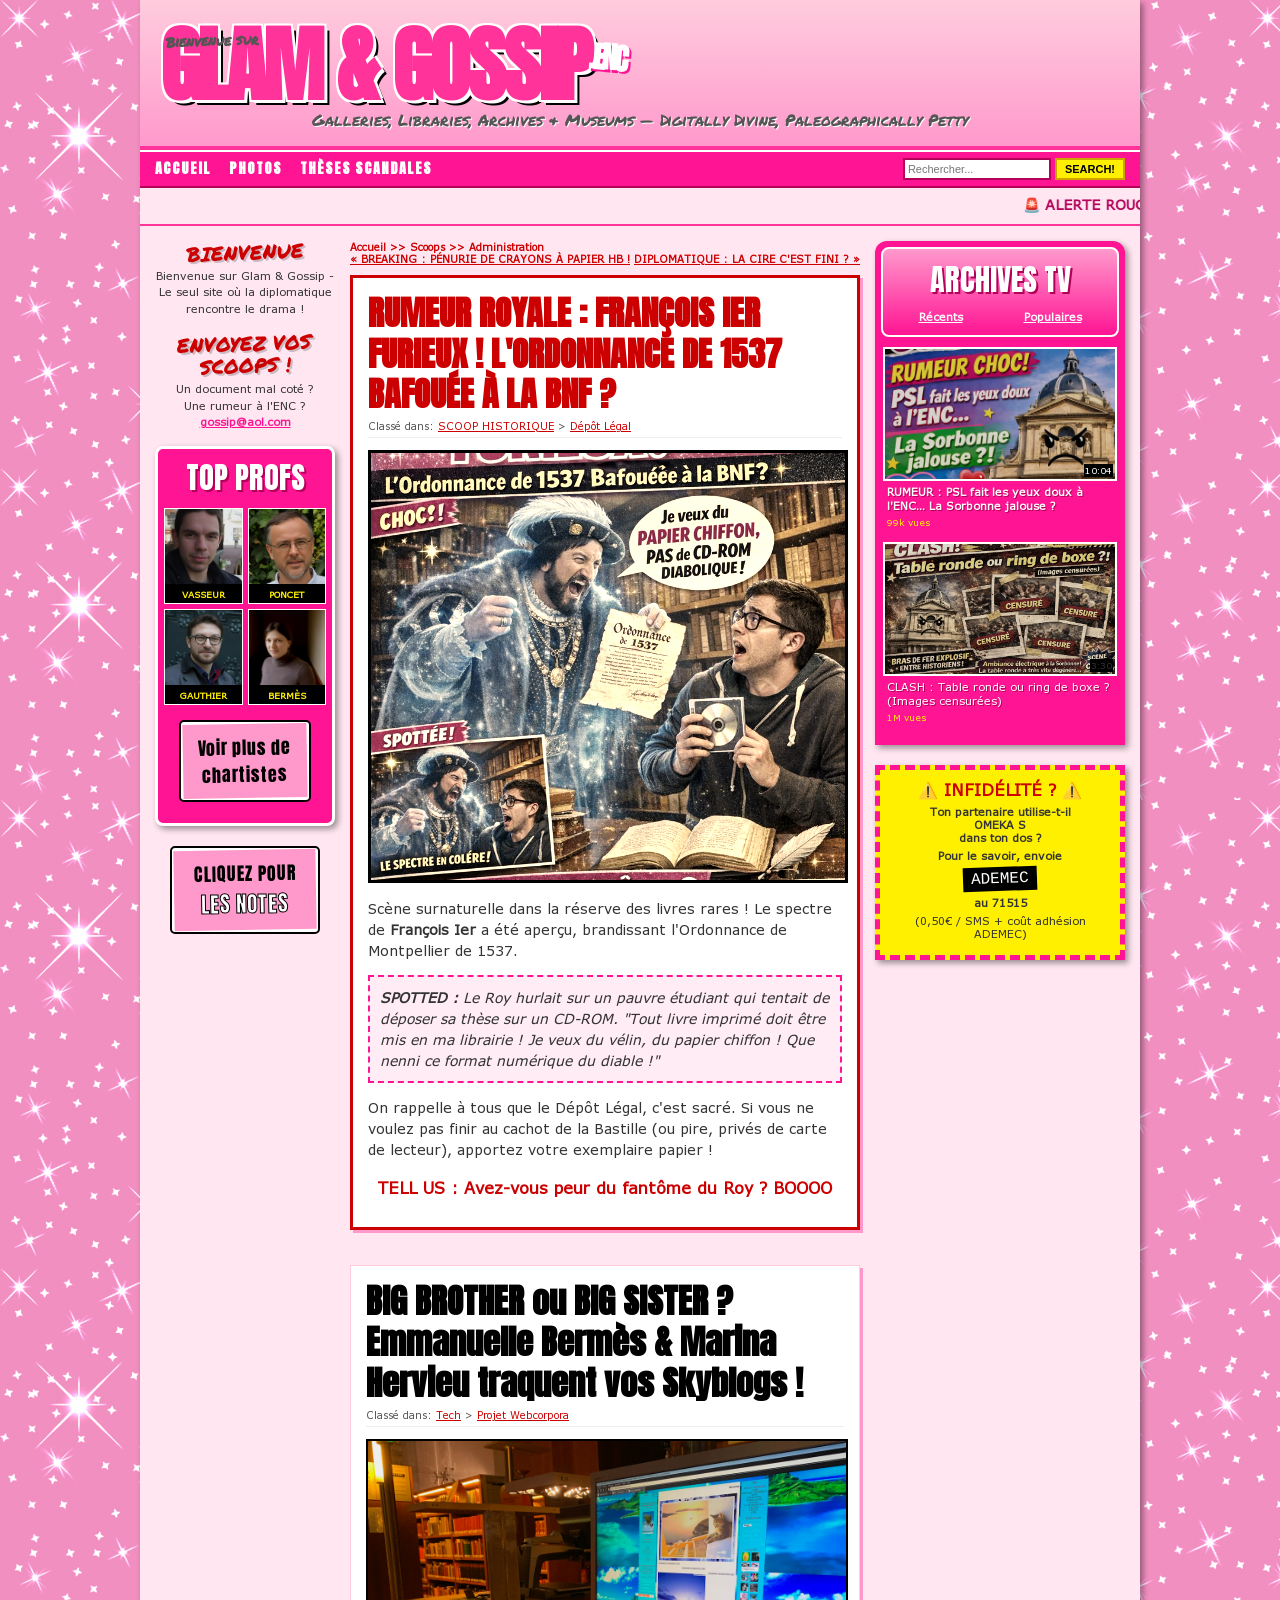
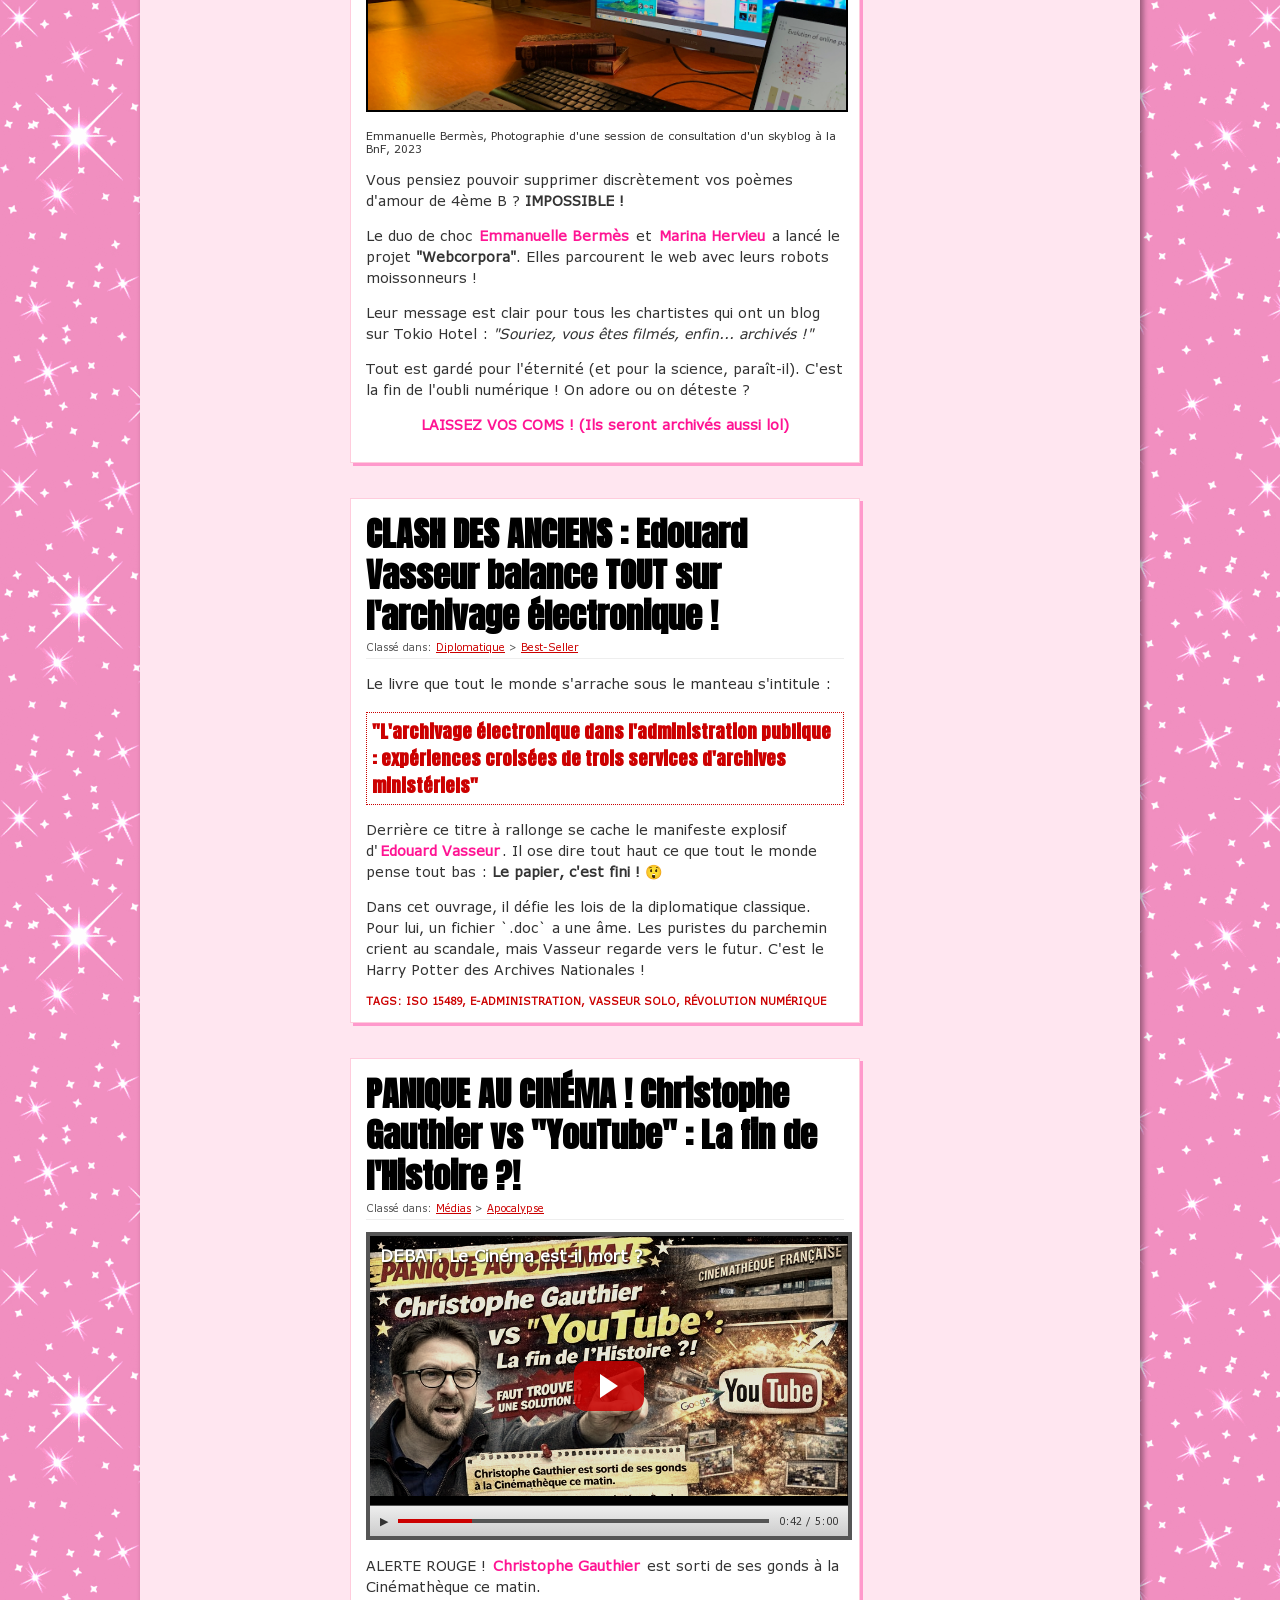
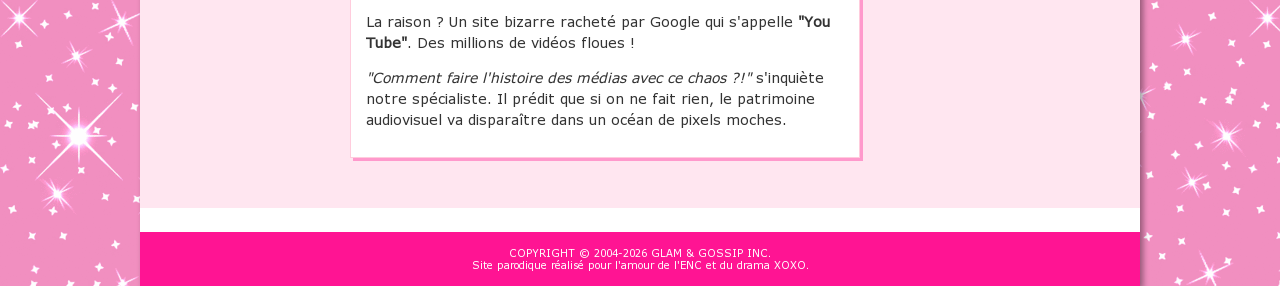
<file: index.html>
<!DOCTYPE html>     <!-- indique au navigateur le format du fichier html5-->
<html lang="fr">    <!-- la balise racine qui présente avec l'attribut langue que la langue du contenu est en français-->
<head>  <!-- contient des informations sur la page qui ne sont pas visibles par l'utilisateur-->
    <meta charset="UTF-8">  <!--Pour l'encodages des caractères pour éviter les problèmes d'affichage des caractères spéciaux-->
    <title>Glam & Gossip — Le site le plus Chartiste du Web !</title> <!-- Titre de la page  -->
    <link rel="stylesheet" href="./css/style.css"> <!--lien vers la feuille de style externe css-->
</head><!-- fermeture de la balise head-->

<body><!-- début du contenu visible de la page-->

<div class="page-wrapper bg-white shadow"> <!-- Conteneur principal de la page, classe pour style et ombre -->

    <header class="pos-rel"> <!-- En-tête du site contenant le logo et le slogan -->
        <div class="welcome-text fs-14 font-marker text-gray text-bold">Bienvenue sur</div> <!--POur insérer le texte de bienvenue-->
        <h1 class="logo font-anton">GLAM & GOSSIP<span class="text-white d-inline-block">.ENC</span></h1> <!-- Titre principal avec span décoratif -->
        <div class="slogan font-marker fs-16 text-gray text-center">Galleries, Libraries, Archives & Museums — Digitally Divine, Paleographically Petty</div>
    </header> <!-- fin de l'en-tête -->

    <nav class="d-flex text-bold bg-pink">  <!-- Navigation principale -->
        <div class="nav-links font-anton"> <!-- conteneur des liens de navigation -->
            <a class="text-white fs-14" href="index.html">Accueil</a>
            <a class="text-white fs-14" href="photos.html">Photos</a>
            <a class="text-white fs-14" href="theses.html">Thèses Scandales</a>
            <!-- les lien vers les différentes pages du site:accueil,photos,thèses-->
        </div> <!-- fin nav-links text-white -->
        <div class="search-box d-flex">
            <form action="https://www.google.com/search" method="get">
                <input type="hidden" name="tbs" value="cdr:1,cd_min:1/1/2006,cd_max:12/31/2006">
                <input class="fs-11" type="text" name="q" placeholder="Rechercher..." size="20">
                <button class="text-bold cursor fs-11" type="submit">SEARCH!</button>
            </form>
        </div>
    </nav>   <!--fin nav-->

    <div class="buzz-banner fs-14 text-bold"> <!-- pour l'insertion du bandeau d'actualité défilant -->
        <marquee> <!-- pour faire défiler le texte -->
            🚨 Alerte rouge à la BnF : un incunable disparu ?! • Panique aux Archives nationales : plus de place dans les rayonnages ! • Qui a volé le tampon encreur de la salle Labrouste ? • Flash spécial : la machine à café du 65 rue de Richelieu est en panne ! 🚨
        </marquee>
    </div>


    <!-- conteneur principal de la grille (3 colonnes : sidebar gauche, contenu principal, sidebar droite) -->
    <div class="container d-grid">
        
        <!-- sidebar gauche (texte de bienvenue, widget top profs, boutons) -->
        <aside>
            <div class="sidebar-header font-marker text-red text-center">BIENVENUE</div>
            <div class="intro-text text-center">
                Bienvenue sur Glam & Gossip - Le seul site où la diplomatique rencontre le drama !
            </div>

            <div class="sidebar-header font-marker text-red text-center">ENVOYEZ VOS SCOOPS !</div>
            <div class="intro-text text-center">
                Un document mal coté ?<br>
                Une rumeur à l'ENC ?<br>
                <a href="#" class="text-pink text-bold">gossip@aol.com</a>
            </div>

            <div class="top-celebs-widget bg-pink shadow">
                <div class="widgets-title font-anton text-white text-uppercase">Top profs</div>
                <div class="celeb-grid d-grid">
                    <div class="celeb-item bg-black d-block">
                        <img class="w-100" src="images/photo_vasseur.jpeg" alt="Vasseur">
                        <div class="celeb-name fs-9 bg-black text-bold text-uppercase">Vasseur</div>
                    </div>
                    <div class="celeb-item bg-black d-block">
                        <img class="w-100" src="images/photo_poncet.jpeg" alt="Poncet">
                        <div class="celeb-name fs-9 bg-black text-bold text-uppercase">Poncet</div>
                    </div>
                    <div class="celeb-item bg-black d-block">
                        <img class="w-100" src="images/photo_gauthier.png" alt="Gauthier">
                        <div class="celeb-name fs-9 bg-black text-bold text-uppercase">Gauthier</div>
                    </div>
                    <div class="celeb-item bg-black d-block">
                        <img class="w-100" src="images/photo_bermes.jpeg" alt="Bermes">
                        <div class="celeb-name fs-9 bg-black text-bold text-uppercase">Bermès</div>
                    </div>
                </div>
                
                <a class="text-dec-none" href="photos.html"> <!-- tous les classes "a" ont la decoration chez nous, c'est pour ça que j'ai créé une classe utilitaire spéciale pour enlever la decoration sur ce lien -->
                <div class="left-btn bg-white cursor">
                    <div class="btn-notes font-anton text-center">
                        Voir plus de chartistes
                    </div>
                </div>
                </a>
            </div>

            <div class="left-btn bg-white cursor">
                <div class="btn-notes font-anton text-center">
                    CLIQUEZ POUR<br><span class="btn-notes-highlight text-white">LES NOTES</span>
                </div>
            </div>
        </aside>
        <!-- fin sidebar gauche -->


        <!-- contenu principal (fil d'actualité, navigation, articles) -->
        <main>
            <div class="breadcrump fs-10 text-red text-bold">Accueil >> Scoops >> Administration</div>
            <div class="post-nav fs-10 d-flex text-bold text-uppercase">
                <a href="#">« BREAKING : Pénurie de crayons à papier HB !</a>
                <a href="#">Diplomatique : La Cire c'est fini ? »</a>
            </div>

            <!-- article 1 : post d'alerte -->
            <article class="post pos-rel bg-white post-alerte">
                <h2 class="post-headline font-anton text-red text-uppercase">
                    <a class="text-red" href="#">RUMEUR ROYALE : François Ier furieux ! L'Ordonnance de 1537 bafouée à la BNF ?</a>
                </h2>
                <div class="filed-under fs-10 text-gray">Classé dans: <a href="#">SCOOP HISTORIQUE</a> > <a href="#">Dépôt Légal</a></div>

                <img src="images/françois.png" class="post-image w-100 d-block post-image-vintage">

                <div class="post-body fs-14">
                    <p>Scène surnaturelle dans la réserve des livres rares ! Le spectre de <strong>François Ier</strong> a été aperçu, brandissant l'Ordonnance de Montpellier de 1537.</p>
                    <p class="post-quote">
                        <strong>SPOTTED :</strong> Le Roy hurlait sur un pauvre étudiant qui tentait de déposer sa thèse sur un CD-ROM. <em>"Tout livre imprimé doit être mis en ma librairie ! Je veux du vélin, du papier chiffon ! Que nenni ce format numérique du diable !"</em>
                    </p>
                    <p>On rappelle à tous que le Dépôt Légal, c'est sacré. Si vous ne voulez pas finir au cachot de la Bastille (ou pire, privés de carte de lecteur), apportez votre exemplaire papier !</p>
                    <p class="fs-16 text-red text-bold text-center">TELL US : Avez-vous peur du fantôme du Roy ? BOOOO </p>
                </div>
            </article>

            <!-- article 2 : post avec image -->
            <article class="post pos-rel bg-white">
                <h2 class="post-headline font-anton"><a href="#">BIG BROTHER ou BIG SISTER ? Emmanuelle Bermès & Marina Hervieu traquent vos Skyblogs ! </a></h2>
                <div class="filed-under fs-10 text-gray">Classé dans: <a href="#">Tech</a> > <a href="#">Projet Webcorpora</a></div>

                <img src="images/skyblog.jpeg" class="post-image w-100">
                <div class="image-caption">Emmanuelle Bermès, Photographie d'une session de consultation d'un skyblog à la BnF, 2023</div>

                <div class="post-body fs-14">
                    <p>Vous pensiez pouvoir supprimer discrètement vos poèmes d'amour de 4ème B ? <strong>IMPOSSIBLE !</strong></p>
                    <p>Le duo de choc <a href="photos.html" class="keyword text-bold text-pink bg-white">Emmanuelle Bermès</a> et <a href="photos.html" class="keyword text-bold text-pink bg-white">Marina Hervieu</a> a lancé le projet <strong>"Webcorpora"</strong>. Elles parcourent le web avec leurs robots moissonneurs !</p>
                    <p>Leur message est clair pour tous les chartistes qui ont un blog sur Tokio Hotel : <em>"Souriez, vous êtes filmés, enfin... archivés !"</em></p>
                    <p>Tout est gardé pour l'éternité (et pour la science, paraît-il). C'est la fin de l'oubli numérique ! On adore ou on déteste ?</p>
                    <p class="post-cta-pink text-pink text-bold text-center">LAISSEZ VOS COMS ! (Ils seront archivés aussi lol)</p>
                </div>
            </article>

            <!-- article 3 : post avec citation de livre -->
            <article class="post pos-rel bg-white">
                <h2 class="post-headline font-anton"><a href="#">CLASH DES ANCIENS : Edouard Vasseur balance TOUT sur l'archivage électronique ! </a></h2>
                <div class="filed-under fs-10 text-gray">Classé dans: <a href="#">Diplomatique</a> > <a href="#">Best-Seller</a></div>

                <div class="post-body fs-14">
                    <p>Le livre que tout le monde s'arrache sous le manteau s'intitule :</p>
                    <p class="book-title font-anton text-red text-bold">"L'archivage électronique dans l'administration publique : expériences croisées de trois services d'archives ministériels"</p>
                    <p>Derrière ce titre à rallonge se cache le manifeste explosif d'<a href="photos.html" class="keyword text-bold text-pink bg-white">Edouard Vasseur</a>. Il ose dire tout haut ce que tout le monde pense tout bas : <strong>Le papier, c'est fini !</strong> 😲</p>
                    <p>Dans cet ouvrage, il défie les lois de la diplomatique classique. Pour lui, un fichier `.doc` a une âme. Les puristes du parchemin crient au scandale, mais Vasseur regarde vers le futur. C'est le Harry Potter des Archives Nationales !</p>
                </div>
                <div class="tags-footer fs-10 text-red text-bold text-uppercase">Tags: iso 15489, e-administration, vasseur solo, révolution numérique</div>
            </article>

            <!-- article 4 : post avec faux lecteur vidéo -->
            <article class="post pos-rel bg-white">
                <h2 class="post-headline font-anton"><a href="#">PANIQUE AU CINÉMA ! Christophe Gauthier vs "YouTube" : La fin de l'Histoire ?!</a></h2>
                <div class="filed-under fs-10 text-gray">Classé dans: <a href="#">Médias</a> > <a href="#">Apocalypse</a></div>

                <!-- faux lecteur vidéo (imite YouTube 2006) -->
                <div class="video-player-container pos-rel w-100 bg-black">
                    <img class="w-100 cover" src="images/video3.png" alt="Debat: Le Cinéma est-il mort ?">
                    <div class="video-title-overlay pos-abs fs-16 text-bold text-white">DEBAT: Le Cinéma est-il mort ?</div>
                    <div class="play-btn-fake pos-abs d-flex cursor"></div>
                    <div class="controls-fake pos-abs d-flex">
                        <span class="controls-play">▶</span>
                        <div class="controls-progress">
                            <div class="controls-progress-bar"></div>
                        </div>
                        <span class="fs-10">0:42 / 5:00</span>
                    </div>
                </div>
                <!-- fin faux lecteur vidéo -->

                <div class="post-body fs-14">
                    <p>ALERTE ROUGE ! <a href="photos.html" class="keyword text-bold text-pink bg-white">Christophe Gauthier</a> est sorti de ses gonds à la Cinémathèque ce matin.</p>
                    <p>La raison ? Un site bizarre racheté par Google qui s'appelle <strong>"You Tube"</strong>. Des millions de vidéos floues !</p>
                    <p><em>"Comment faire l'histoire des médias avec ce chaos ?!"</em> s'inquiète notre spécialiste. Il prédit que si on ne fait rien, le patrimoine audiovisuel va disparaître dans un océan de pixels moches.</p>
                </div>
            </article>

        </main>
        <!-- fin contenu principal -->


        <!-- sidebar droite (widget archives tv, fausse pub sms) -->
        <aside>

            <!-- widget archives tv -->
            <div class="glam-tv-container bg-pink shadow">
                <div class="glam-tv-header">
                    <div class="widgets-title font-anton text-white">ARCHIVES TV</div>
                    <div class="tv-tabs d-flex text-white text-bold cursor"><span>Récents</span><span>Populaires</span></div>
                </div>
                <div class="video-list bg-pink">
                    <div class="video-item d-flex cursor">
                        <div class="video-thumb pos-rel pos-rel bg-black">
                            <img class="w-100" src="images/video1.png" alt="Video">
                            <span class="video-duration pos-abs fs-9 text-white bg-black">10:04</span>
                        </div>
                        <div class="video-meta text-bold text-white"><span class="title d-block">RUMEUR : PSL fait les yeux doux à l'ENC... La Sorbonne jalouse ?</span><span class="views fs-9 text-normal">99k vues</span></div>
                    </div>
                    
                    <div class="video-item d-flex cursor">
                        <div class="video-thumb pos-rel bg-black">
                            <img class="w-100 cover" src="images/video2.png" alt="Video">
                            <span class="video-duration pos-abs fs-9 bg-black">3:30</span>
                        </div>
                        <div class="video-meta text-white"><span class="title d-block">CLASH : Table ronde ou ring de boxe ? (Images censurées)</span><span class="views fs-9 text-normal">1M vues</span></div>
                    </div>
                </div>
            </div>
            <!-- fin widget archives tv -->

            <!-- fausse publicité sms (style années 2000, animation clignotante) -->
            <div class="fake-ad-sms alerte shadow">
                <h3 class="text-red fs-16">⚠️ INFIDÉLITÉ ? ⚠️</h3>
                <p class="text-bold">Ton partenaire utilise-t-il<br>OMEKA S<br>dans ton dos ?</p>
                <p class="text-bold">Pour le savoir, envoie</p>
                <div class="sms-code d-inline-block fs-16 text-white bg-black">ADEMEC</div>
                <p class="text-bold">au 71515</p>
                <p class="text-normal">(0,50€ / SMS + coût adhésion ADEMEC)</p>
            </div>
            <!-- fin fausse publicité sms -->

        </aside>
        <!-- fin sidebar droite -->

    </div>
    <!-- fin conteneur principal --> 

    <footer class="fs-10 bg-pink text-white">
        COPYRIGHT © 2004-2026 GLAM & GOSSIP INC. <br> 
        Site parodique réalisé pour l'amour de l'ENC et du drama XOXO.
    </footer>

</div>
</body>
</html>
</file>
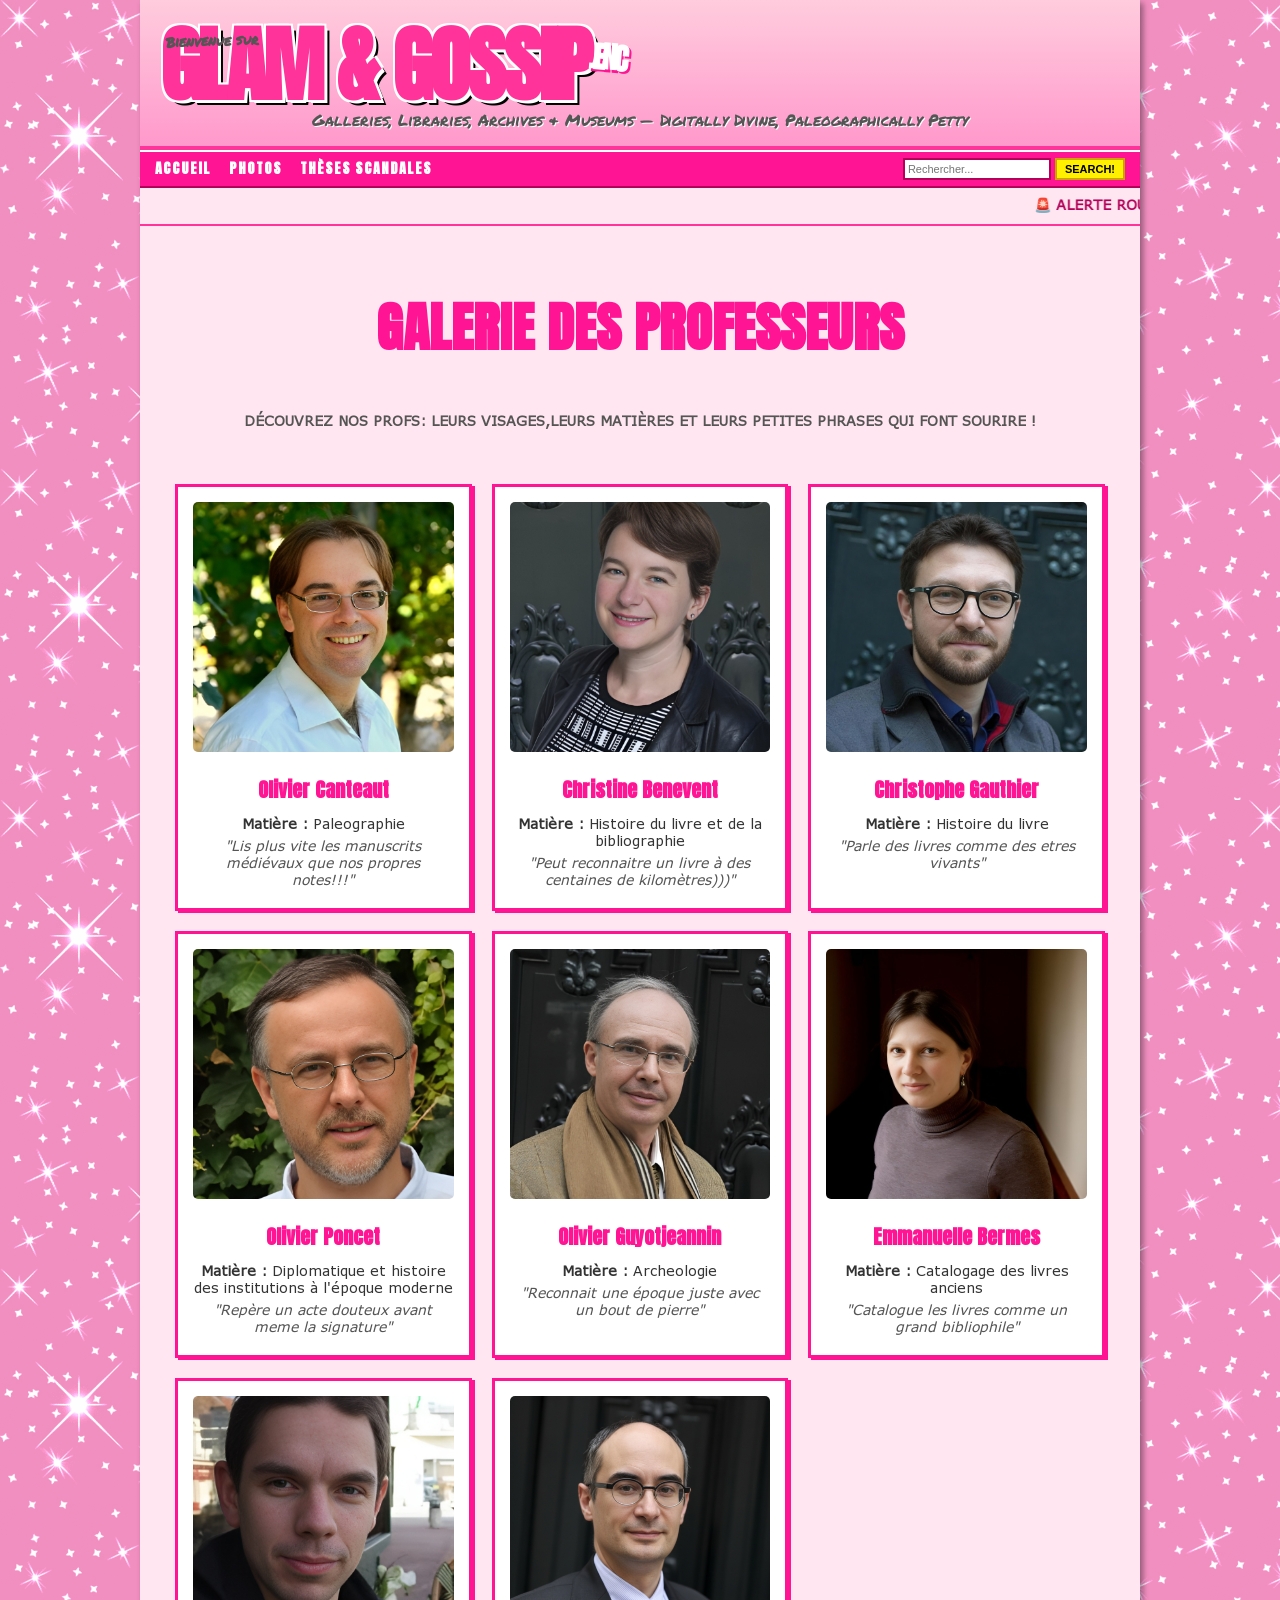
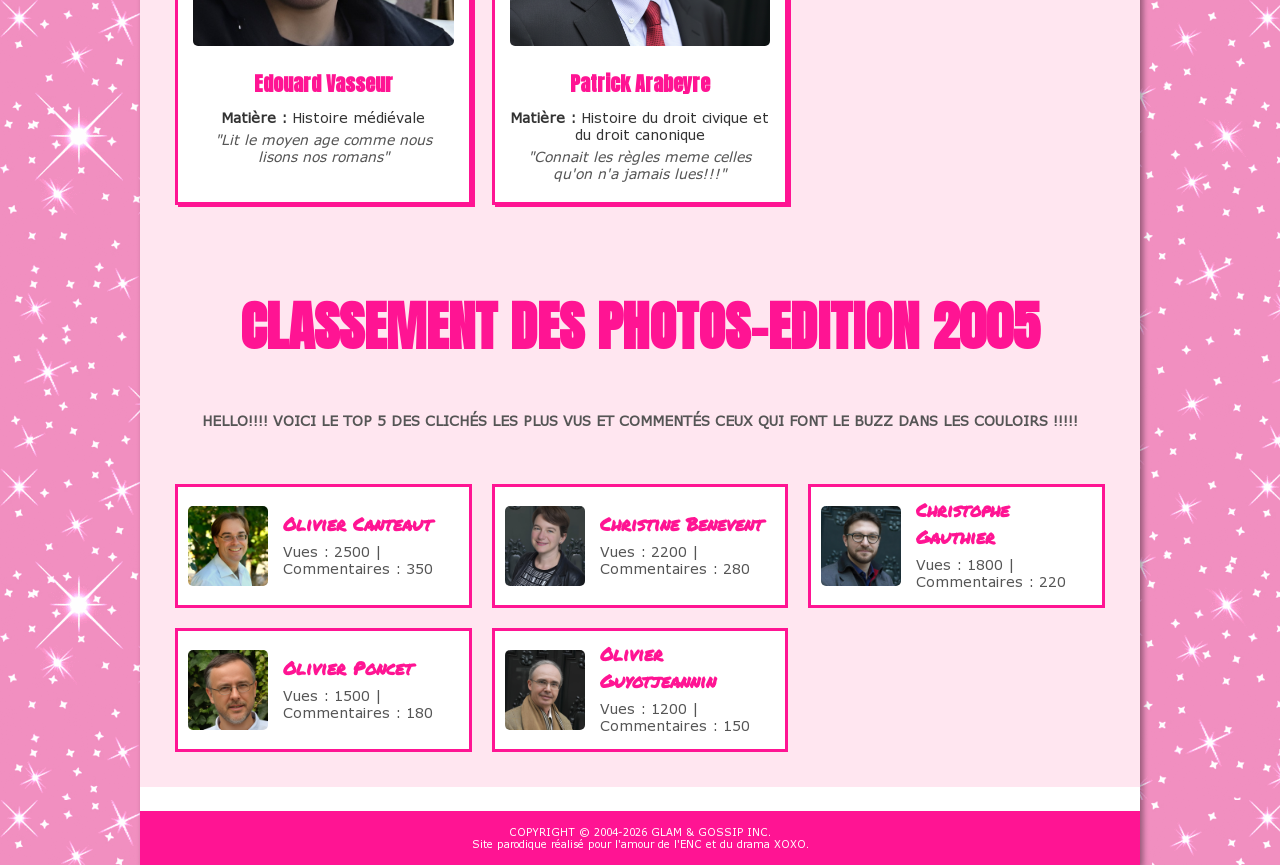
<file: photos.html>
<!DOCTYPE html>     <!-- indique au navigateur le format du fichier html5-->
<html lang="fr">    <!-- la balise racine qui présente avec l'attribut langue que la langue du contenu est en français-->
<head>  <!-- contient des informations sur la page qui ne sont pas visibles par l'utilisateur-->
    <meta charset="UTF-8">  <!--Pour l'encodages des caractères pour éviter les problèmes d'affichage des caractères spéciaux-->
    <title>Glam & Gossip — Le site le plus Chartiste du Web !</title> <!-- Titre de la page  -->
    <link rel="stylesheet" href="./css/style.css"> <!--lien vers la feuille de style externe css-->
</head><!-- fermeture de la balise head-->

<body><!-- début du contenu visible de la page-->

<div class="page-wrapper bg-white shadow"> <!-- Conteneur principal de la page, classe pour style et ombre -->

    <header class="pos-rel"> <!-- En-tête du site contenant le logo et le slogan -->
        <div class="welcome-text fs-14 font-marker text-gray text-bold">Bienvenue sur</div> <!--POur insérer le texte de bienvenue-->
        <h1 class="logo font-anton">GLAM & GOSSIP<span class="text-white d-inline-block">.ENC</span></h1> <!-- Titre principal avec span décoratif -->
        <div class="slogan font-marker fs-16 text-gray text-center">Galleries, Libraries, Archives & Museums — Digitally Divine, Paleographically Petty</div>
    </header> <!-- fin de l'en-tête -->

    <nav class="d-flex text-bold bg-pink">  <!-- Navigation principale -->
        <div class="nav-links font-anton"> <!-- conteneur des liens de navigation -->
            <a class="text-white fs-14" href="index.html">Accueil</a>
            <a class="text-white fs-14" href="photos.html">Photos</a>
            <a class="text-white fs-14" href="theses.html">Thèses Scandales</a>
            <!-- les lien vers les différentes pages du site:accueil,photos,thèses-->
        </div> <!-- fin nav-links text-white -->
        <div class="search-box d-flex">
            <form action="https://www.google.com/search" method="get">
                <input type="hidden" name="tbs" value="cdr:1,cd_min:1/1/2006,cd_max:12/31/2006">
                <input class="fs-11" type="text" name="q" placeholder="Rechercher..." size="20">
                <button class="text-bold cursor fs-11" type="submit">SEARCH!</button>
            </form>
        </div>
    </nav>   <!--fin nav-->

    <div class="buzz-banner fs-14 text-bold"> <!-- pour l'insertion du bandeau d'actualité défilant -->
        <marquee> <!-- pour faire défiler le texte -->
            🚨 Alerte rouge à la BnF : un incunable disparu ?! • Panique aux Archives nationales : plus de place dans les rayonnages ! • Qui a volé le tampon encreur de la salle Labrouste ? • Flash spécial : la machine à café du 65 rue de Richelieu est en panne ! 🚨
        </marquee>
    </div>


<div class="container d-grid"> <!-- conteneur principal du contenu de la page photos-->
            <!-- Première rubrique : Galerie des professeurs -->
    <div class="titre-section grid-column-1"> <!-- section de description de la galerie des professeurs -->
            <h2 class="font-anton text-center text-pink">GALERIE DES PROFESSEURS</h2> <!-- titre de la rubrique -->
            <p class="ranking-subtitle fs-14 text-gray text-center text-bold text-uppercase"> Découvrez nos profs: leurs visages,leurs matières et leurs petites phrases qui font sourire !</p> <!-- paragraphe d'introduction de la rubrique -->
    </div>

    <div class="prof-gallery d-grid grid-column-1"> <!--conteneur qui contient toutes les photos des professeurs-->
        <div class="prof-card text-center"> <!-- photo individuelle du professeur-->
            <img class="w-100" src="images/photo_canteaut.jpeg" alt="Olivier Canteaut"> <!-- usage balise img pour insérer la photo avec attribut alt pour l'accessibilité-->
            <h3 class="font-anton text-pink">Olivier Canteaut</h3> <!-- titre pour le nom su professeur-->
            <p class="fs-14"><strong>Matière :</strong> Paleographie</p><!-- insertion de la matière en gras-->
            <p class=" fs-14 text-gray"><em>"Lis plus vite les manuscrits médiévaux que nos propres notes!!!"</em></p> <!-- insérer la phrase amusante associée à chaque professeur avec une balise pour l'italique -->
        </div>
        <div class="prof-card text-center">
            <img class="w-100" src="images/photo_benevent.jpeg" alt="Christine Benevent">
            <h3 class="font-anton text-pink">Christine Benevent</h3>
            <p class="fs-14"><strong>Matière :</strong> Histoire du livre et de la bibliographie</p>
            <p class=" fs-14 text-gray"><em>"Peut reconnaitre un livre à des centaines de kilomètres)))"</em></p>
        </div>
        <div class="prof-card text-center">
            <img class="w-100" src="images/photo_gauthier.png" alt="Christophe Gauthier">
            <h3 class="font-anton text-pink">Christophe Gauthier</h3>
            <p class="fs-14"><strong>Matière :</strong> Histoire du livre </p>
            <p class=" fs-14 text-gray"><em>"Parle des livres comme des etres vivants"</em></p>
        </div>
        <div class="prof-card text-center">
            <img class="w-100" src="images/photo_poncet.jpeg" alt="Olivier Poncet">
            <h3 class="font-anton text-pink">Olivier Poncet</h3>
            <p class="fs-14"><strong>Matière :</strong> Diplomatique et histoire des institutions à l'époque moderne </p>
            <p class=" fs-14 text-gray"><em>"Repère un acte douteux avant meme la signature"</em></p>
        </div>
        <div class="prof-card text-center">
            <img class="w-100" src="images/photo_guyotjeannin.jpeg" alt="Olivier Guyotjeannin">
            <h3 class="font-anton text-pink">Olivier Guyotjeannin</h3>
            <p class="fs-14"><strong>Matière :</strong> Archeologie</p>
            <p class=" fs-14 text-gray"><em>"Reconnait une époque juste avec un bout de pierre"</em></p>
        </div>
        <div class="prof-card text-center">
            <img class="w-100" src="images/photo_bermes.jpeg" alt="Emmanuelle Bermes">
            <h3 class="font-anton text-pink">Emmanuelle Bermes</h3>
            <p class="fs-14"><strong>Matière :</strong> Catalogage des livres anciens </p>
            <p class=" fs-14 text-gray"><em>"Catalogue les livres comme un grand bibliophile"</em></p>
        </div>
        <div class="prof-card text-center">
            <img class="w-100" src="images/photo_vasseur.jpeg" alt="Edouard Vasseur">
            <h3 class="font-anton text-pink">Edouard Vasseur</h3>
            <p class="fs-14"><strong>Matière :</strong> Histoire médiévale </p>
            <p class=" fs-14 text-gray"><em>"Lit le moyen age comme nous lisons nos romans"</em></p>
        </div>
        <div class="prof-card text-center">
            <img class="w-100" src="images/photo_arabeyre.png" alt="Patrick Arabeyre">
            <h3 class="font-anton text-pink">Patrick Arabeyre</h3>
            <p class="fs-14"><strong>Matière :</strong> Histoire du droit civique et du droit canonique </p>
            <p class=" fs-14 text-gray"><em>"Connait les règles meme celles qu'on n'a jamais lues!!!"</em></p>
        </div>
            <!-- la présentation de chaque professeur avec sa photo,son nom,sa matière et une phrase amusante associée (pareil que le commentaire concernant le premier professeur) -->
        
    </div>

    <!-- Deuxième Rubrique : Classement des photos -->
    <div class="titre-section grid-column-1">
    <h2 class="font-anton text-center text-pink">CLASSEMENT DES PHOTOS-EDITION 2005</h2> <!-- Titre de la rubrique classement des photos -->
    <p class="ranking-subtitle fs-14 text-gray text-center text-bold text-uppercase"> Hello!!!! voici le top 5 des clichés  les plus vus et commentés ceux qui font le buzz dans les couloirs !!!!!</p>  <!-- description du clasement -->
    </div>

    <div class="prof-gallery d-grid grid-column-1"> <!-- conteneur qui contient les photos pour le classement -->
        <div class="ranking-item d-flex"> <!-- l'élément individuel du classement -->
            <img src="images/photo_canteaut.jpeg" alt="Olivier Canteaut"> <!-- photo du professeur -->
            <div class="ranking-details fs-14"> <!-- conteneur pour les détails du classement -->
                <h4 class="font-marker text-pink">Olivier Canteaut</h4> <!-- nom du professeur -->
                <p class="text-gray">Vues : 2500 | Commentaires : 350</p> <!-- statistiques de vues et commentaires -->
            </div>
        </div>
        <div class="ranking-item d-flex">
            <img src="images/photo_benevent.jpeg" alt="Christine Benevent">
            <div class="ranking-details fs-14">
                <h4 class="font-marker text-pink">Christine Benevent</h4>
                <p class="text-gray">Vues : 2200 | Commentaires : 280</p>
            </div>
        </div>
        <div class="ranking-item d-flex">
            <img src="images/photo_gauthier.png" alt="Christophe Gauthier">
            <div class="ranking-details fs-14">
                <h4 class="font-marker text-pink">Christophe Gauthier</h4>
                <p class="text-gray">Vues : 1800 | Commentaires : 220</p>
            </div>
        </div>
        <div class="ranking-item d-flex">
            <img src="images/photo_poncet.jpeg" alt="Olivier Poncet">
            <div class="ranking-details fs-14">
                <h4 class="font-marker text-pink">Olivier Poncet</h4>
                <p class="text-gray">Vues : 1500 | Commentaires : 180</p>
            </div>
        </div>
        <div class="ranking-item d-flex">
            <img src="images/photo_guyotjeannin.jpeg" alt="Olivier Guyotjeannin">
            <div class="ranking-details fs-14">
                <h4 class="font-marker text-pink">Olivier Guyotjeannin</h4>
                <p class="text-gray">Vues : 1200 | Commentaires : 150</p>
            </div>
<!-- les autres éléments du classement suivent la même structure que le premier -->
        </div>
</div> 
    


</div>


    <footer class="fs-10 bg-pink text-white"> <!-- pied de page de page --> 
        COPYRIGHT © 2004-2026 GLAM & GOSSIP INC. <br> 
        Site parodique réalisé pour l'amour de l'ENC et du drama XOXO.
    </footer>

</div> 
</body>
</html> <!-- fin du document html-->
</file>
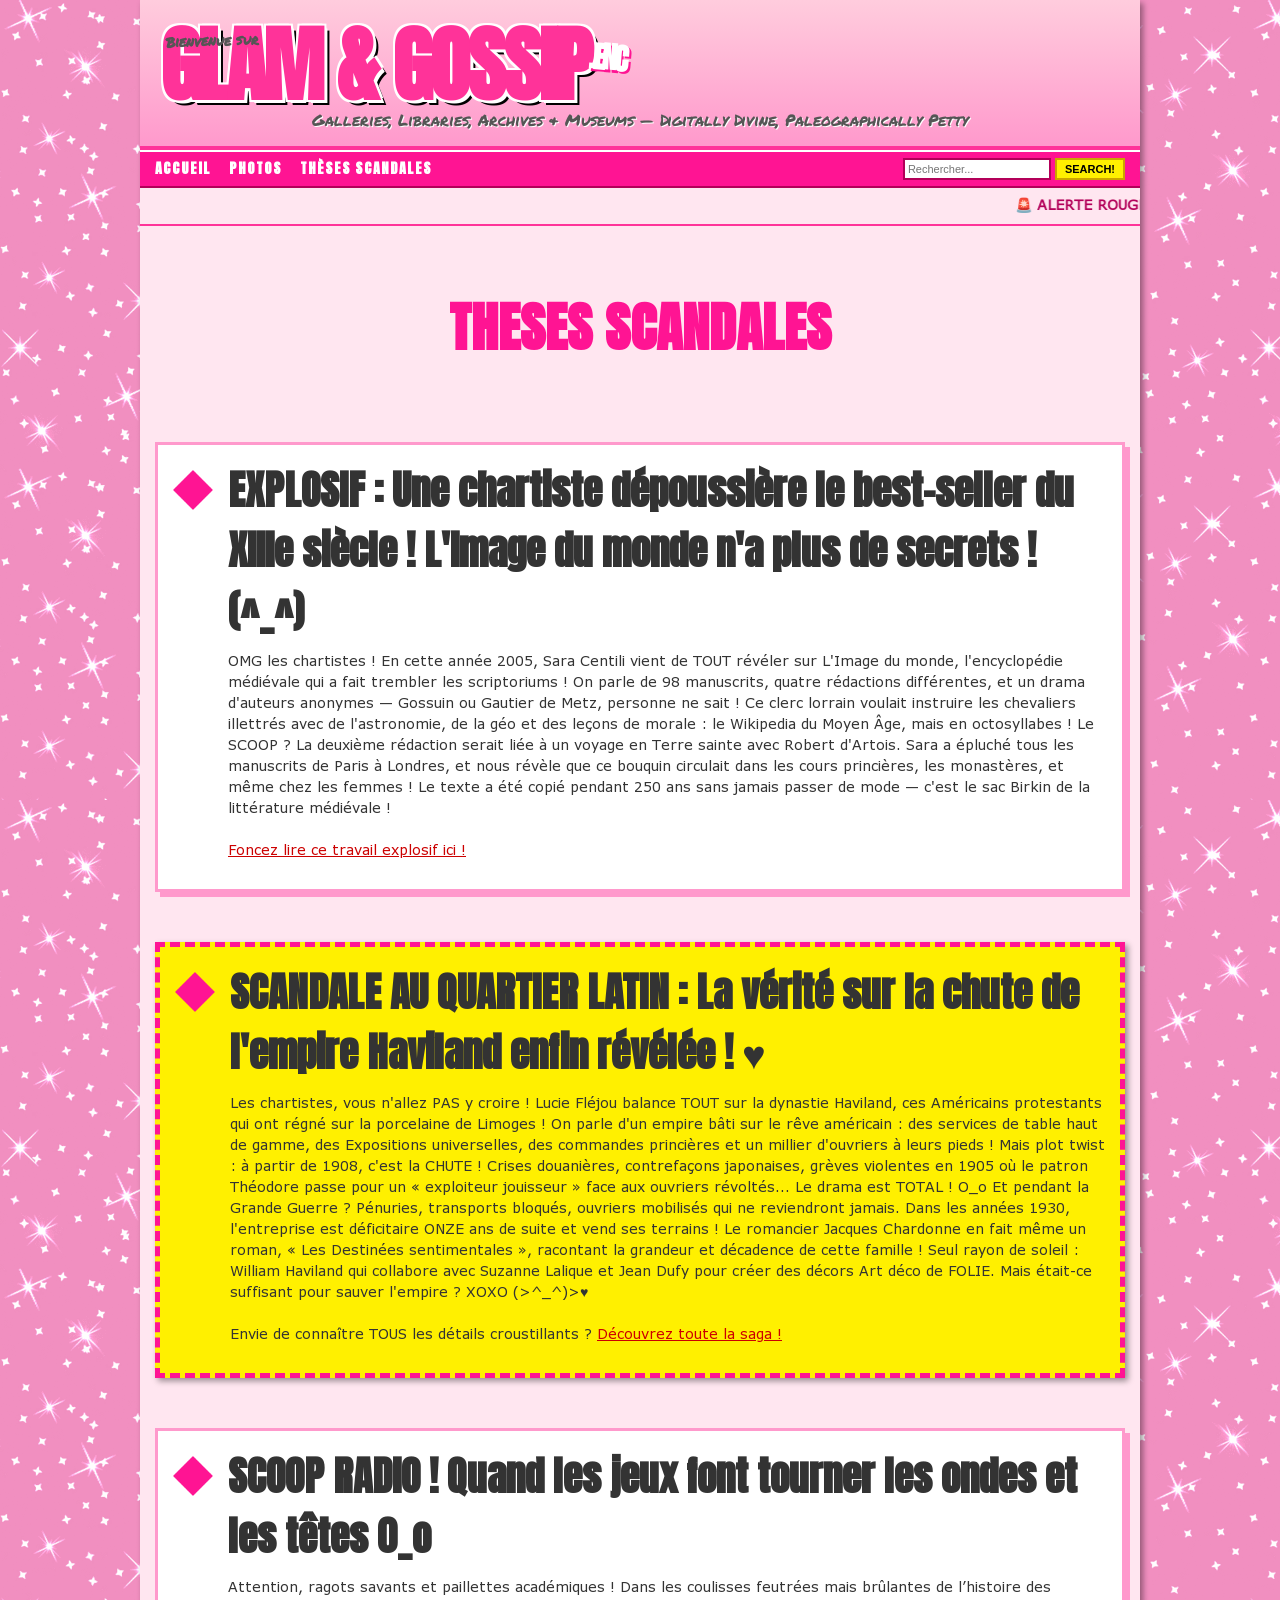
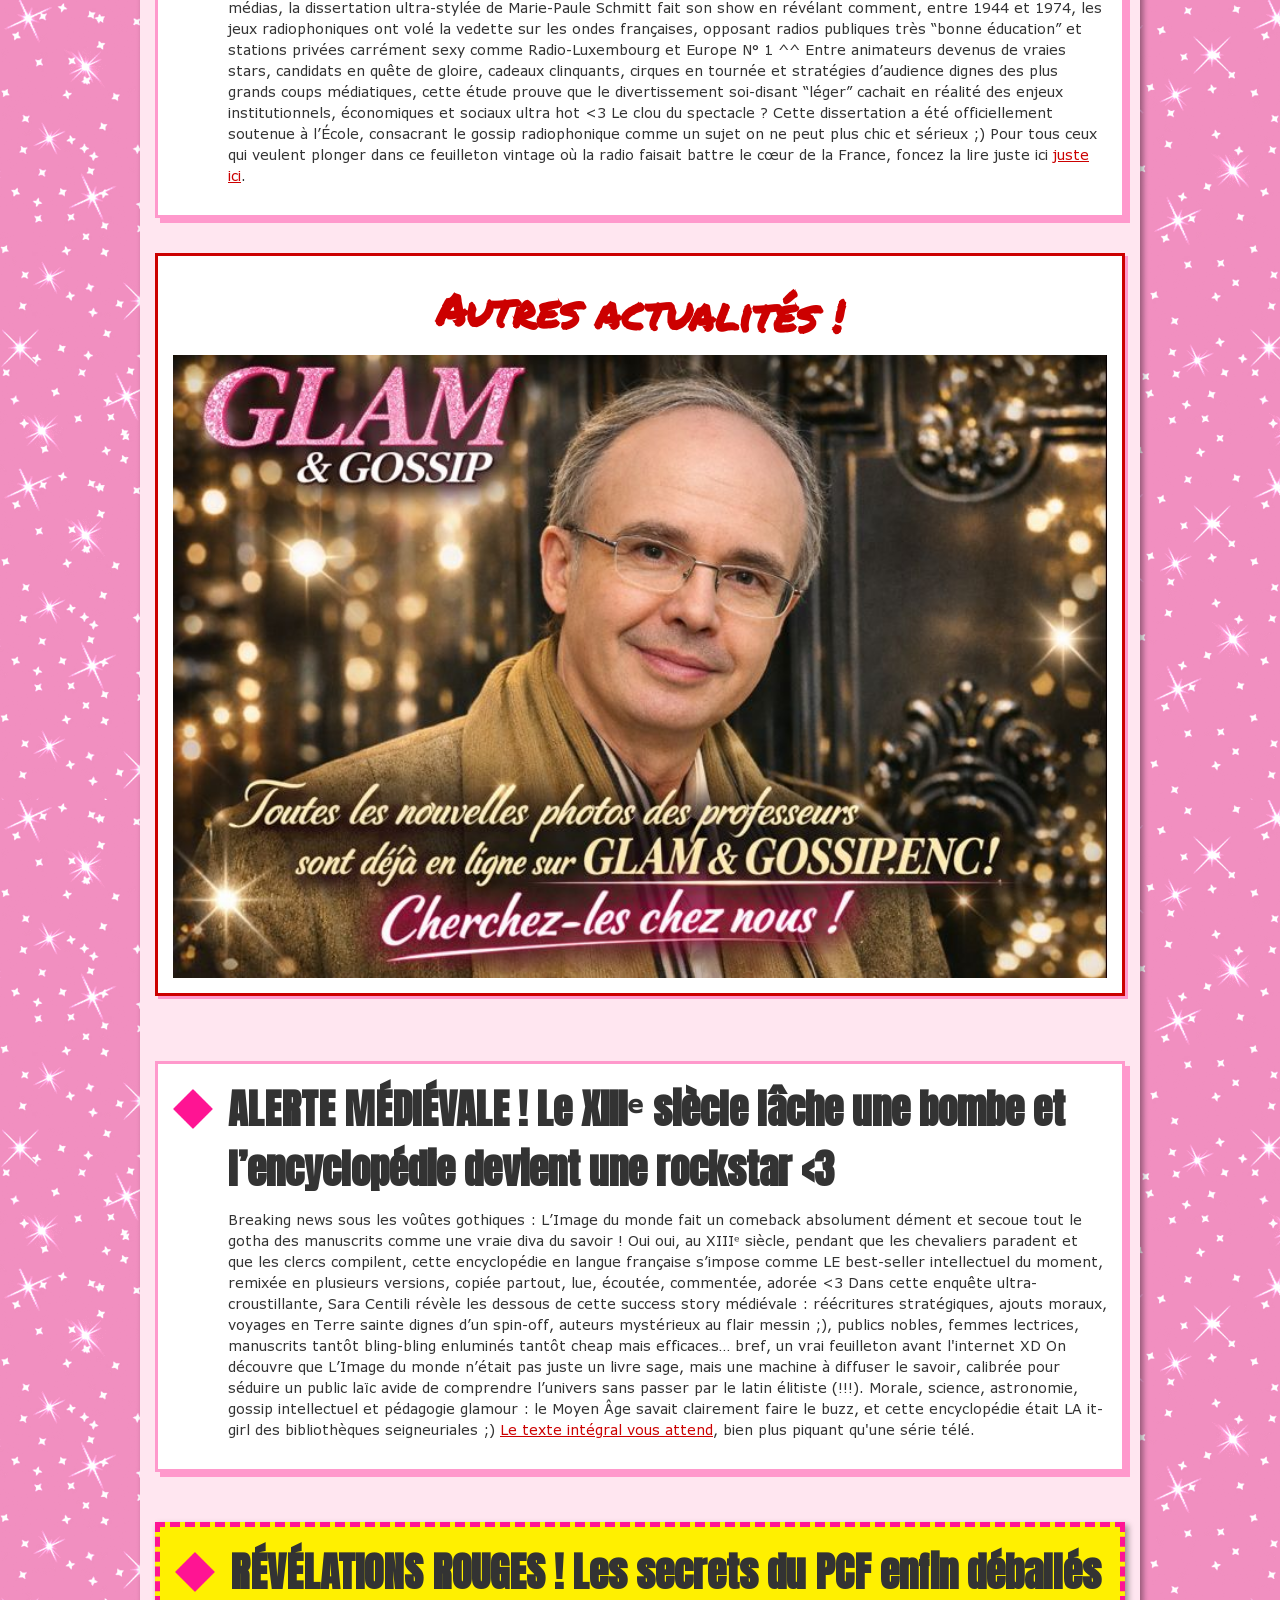
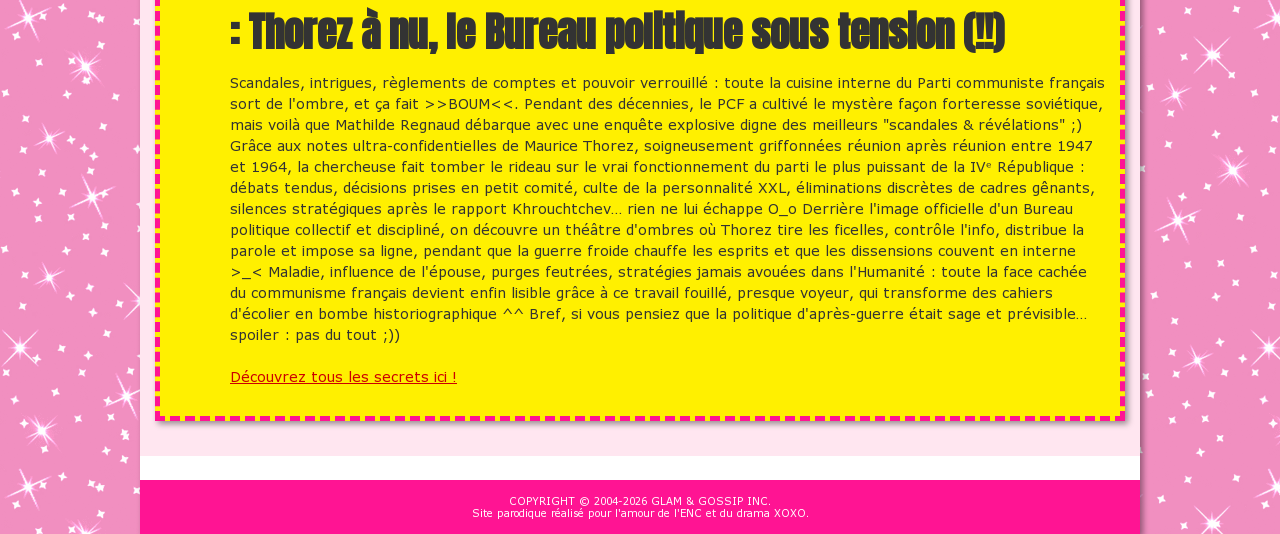
<file: theses.html>
<!DOCTYPE html>     <!-- indique au navigateur le format du fichier html5-->
<html lang="fr">    <!-- la balise racine qui présente avec l'attribut langue que la langue du contenu est en français-->
<head>  <!-- contient des informations sur la page qui ne sont pas visibles par l'utilisateur-->
    <meta charset="UTF-8">  <!--Pour l'encodages des caractères pour éviter les problèmes d'affichage des caractères spéciaux-->
    <title>Glam & Gossip — Le site le plus Chartiste du Web !</title> <!-- Titre de la page  -->
    <link rel="stylesheet" href="./css/style.css"> <!--lien vers la feuille de style externe css-->
</head><!-- fermeture de la balise head-->

<body><!-- début du contenu visible de la page-->

<div class="page-wrapper bg-white shadow"> <!-- Conteneur principal de la page, classe pour style et ombre -->

    <header class="pos-rel"> <!-- En-tête du site contenant le logo et le slogan -->
        <div class="welcome-text fs-14 font-marker text-gray text-bold">Bienvenue sur</div> <!--POur insérer le texte de bienvenue-->
        <h1 class="logo font-anton">GLAM & GOSSIP<span class="text-white d-inline-block">.ENC</span></h1> <!-- Titre principal avec span décoratif -->
        <div class="slogan font-marker fs-16 text-gray text-center">Galleries, Libraries, Archives & Museums — Digitally Divine, Paleographically Petty</div>
    </header> <!-- fin de l'en-tête -->

    <nav class="d-flex text-bold bg-pink">  <!-- Navigation principale -->
        <div class="nav-links font-anton"> <!-- conteneur des liens de navigation -->
            <a class="text-white fs-14" href="index.html">Accueil</a>
            <a class="text-white fs-14" href="photos.html">Photos</a>
            <a class="text-white fs-14" href="theses.html">Thèses Scandales</a>
            <!-- les lien vers les différentes pages du site:accueil,photos,thèses-->
        </div> <!-- fin nav-links text-white -->
        <div class="search-box d-flex">
            <form action="https://www.google.com/search" method="get">
                <input type="hidden" name="tbs" value="cdr:1,cd_min:1/1/2006,cd_max:12/31/2006">
                <input class="fs-11" type="text" name="q" placeholder="Rechercher..." size="20">
                <button class="text-bold cursor fs-11" type="submit">SEARCH!</button>
            </form>
        </div>
    </nav>   <!--fin nav-->

    <div class="buzz-banner fs-14 text-bold"> <!-- pour l'insertion du bandeau d'actualité défilant -->
        <marquee> <!-- pour faire défiler le texte -->
            🚨 Alerte rouge à la BnF : un incunable disparu ?! • Panique aux Archives nationales : plus de place dans les rayonnages ! • Qui a volé le tampon encreur de la salle Labrouste ? • Flash spécial : la machine à café du 65 rue de Richelieu est en panne ! 🚨
        </marquee>
    </div>


<div class="container d-grid">

    <div class="titre-section grid-column-1"> <!-- j'uilise le même class que photos.html pour garder la cohérence visuelle et ne pas multiplier les classes -->
            <h2 class="font-anton text-center text-pink">THESES SCANDALES</h2> <!-- titre de la rubrique -->
    </div>

    <div class="section-these grid-column-1 bg-white d-flex"> <!-- conteneur pour chaque thèse avec style de fond blanc et disposition flex, à l'intérieur du conteneur il y a les deux autres containeurs : symbole et infos-these -->

        <div class="symbole">
            <img src="./images/symbole.png" alt="Symbole">
        </div>

        <!-- J'AI UTILISE L'IA POUR GÉNÉRER TOUT CE CONTENU DES THESES A PARTIR DES DESCRIPTIONS DU PROJET THENC@ -->

        <div class="infos-these">
            <h2 class="font-anton">EXPLOSIF : Une chartiste dépoussière le best-seller du XIIIe siècle ! L'Image du monde n'a plus de secrets ! (^_^)</h2>
            <p class="fs-14">
                OMG les chartistes ! En cette année 2005, Sara Centili vient de TOUT révéler sur L'Image du monde, l'encyclopédie médiévale qui a fait trembler les scriptoriums ! On parle de 98 manuscrits, quatre rédactions différentes, et un drama d'auteurs anonymes — Gossuin ou Gautier de Metz, personne ne sait ! Ce clerc lorrain voulait instruire les chevaliers illettrés avec de l'astronomie, de la géo et des leçons de morale : le Wikipedia du Moyen Âge, mais en octosyllabes ! Le SCOOP ? La deuxième rédaction serait liée à un voyage en Terre sainte avec Robert d'Artois. Sara a épluché tous les manuscrits de Paris à Londres, et nous révèle que ce bouquin circulait dans les cours princières, les monastères, et même chez les femmes ! Le texte a été copié pendant 250 ans sans jamais passer de mode — c'est le sac Birkin de la littérature médiévale !
                <br><br>
                <a href="https://bibnum.chartes.psl.eu/s/thenca/item/57789">Foncez lire ce travail explosif ici !</a>
            </p>
        </div>

    </div>

    <div class="section-these grid-column-1 d-flex alerte shadow">

        <div class="symbole">
            <img src="./images/symbole.png" alt="Symbole">
        </div>

        <div class="infos-these">
            <h2 class="font-anton">SCANDALE AU QUARTIER LATIN : La vérité sur la chute de l'empire Haviland enfin révélée ! ♥</h2>
            <p class="fs-14">
                Les chartistes, vous n'allez PAS y croire ! Lucie Fléjou balance TOUT sur la dynastie Haviland, ces Américains protestants qui ont régné sur la porcelaine de Limoges ! On parle d'un empire bâti sur le rêve américain : des services de table haut de gamme, des Expositions universelles, des commandes princières et un millier d'ouvriers à leurs pieds ! Mais plot twist : à partir de 1908, c'est la CHUTE ! Crises douanières, contrefaçons japonaises, grèves violentes en 1905 où le patron Théodore passe pour un « exploiteur jouisseur » face aux ouvriers révoltés... Le drama est TOTAL ! O_o Et pendant la Grande Guerre ? Pénuries, transports bloqués, ouvriers mobilisés qui ne reviendront jamais. Dans les années 1930, l'entreprise est déficitaire ONZE ans de suite et vend ses terrains ! Le romancier Jacques Chardonne en fait même un roman, « Les Destinées sentimentales », racontant la grandeur et décadence de cette famille ! Seul rayon de soleil : William Haviland qui collabore avec Suzanne Lalique et Jean Dufy pour créer des décors Art déco de FOLIE. Mais était-ce suffisant pour sauver l'empire ? XOXO (>^_^)>♥
                <br><br>
                Envie de connaître TOUS les détails croustillants ? <a href="https://bibnum.chartes.psl.eu/s/thenca/item/58968">Découvrez toute la saga  !</a>
            </p>
        </div>

    </div>

    <div class="section-these grid-column-1 bg-white d-flex">

        <div class="symbole">
            <img src="./images/symbole.png" alt="Symbole">
        </div>

        <div class="infos-these">
            <h2 class="font-anton">SCOOP RADIO ! Quand les jeux font tourner les ondes et les têtes 0_o</h2>
            <p class="fs-14">Attention, ragots savants et paillettes académiques ! Dans les coulisses feutrées mais brûlantes de l’histoire des médias, la dissertation ultra-stylée de Marie-Paule Schmitt fait son show en révélant comment, entre 1944 et 1974, les jeux radiophoniques ont volé la vedette sur les ondes françaises, opposant radios publiques très “bonne éducation” et stations privées carrément sexy comme Radio-Luxembourg et Europe N° 1 ^^ Entre animateurs devenus de vraies stars, candidats en quête de gloire, cadeaux clinquants, cirques en tournée et stratégies d’audience dignes des plus grands coups médiatiques, cette étude prouve que le divertissement soi-disant “léger” cachait en réalité des enjeux institutionnels, économiques et sociaux ultra hot <3 Le clou du spectacle ? Cette dissertation a été officiellement soutenue à l’École, consacrant le gossip radiophonique comme un sujet on ne peut plus chic et sérieux ;) Pour tous ceux qui veulent plonger dans ce feuilleton vintage où la radio faisait battre le cœur de la France, foncez la lire juste ici <a href="https://bibnum.chartes.psl.eu/s/thenca/item/57809">juste ici</a>.
            </p>
        </div>

    </div>

    <div class="post pos-rel bg-white post-alerte pub grid-column-1">
        <h2 class="font-marker text-red text-center">Autres actualités !</h2>
            <a class="d-block w-100" href="photos.html"><img class="d-block w-100" src="./images/pub.jpg" alt="Publicité"></a>
    </div>

    <div class="section-these grid-column-1 bg-white d-flex">

        <div class="symbole">
            <img src="./images/symbole.png" alt="Symbole">
        </div>

        <div class="infos-these">
            <h2 class="font-anton">ALERTE MÉDIÉVALE ! Le XIIIᵉ siècle lâche une bombe et l’encyclopédie devient une rockstar &lt;3</h2>
            <p class="fs-14">
                Breaking news sous les voûtes gothiques : L’Image du monde fait un comeback absolument dément et secoue tout le gotha des manuscrits comme une vraie diva du savoir ! Oui oui, au XIIIᵉ siècle, pendant que les chevaliers paradent et que les clercs compilent, cette encyclopédie en langue française s’impose comme LE best-seller intellectuel du moment, remixée en plusieurs versions, copiée partout, lue, écoutée, commentée, adorée <3 Dans cette enquête ultra-croustillante, Sara Centili révèle les dessous de cette success story médiévale : réécritures stratégiques, ajouts moraux, voyages en Terre sainte dignes d’un spin-off, auteurs mystérieux au flair messin ;), publics nobles, femmes lectrices, manuscrits tantôt bling-bling enluminés tantôt cheap mais efficaces… bref, un vrai feuilleton avant l'internet XD On découvre que L’Image du monde n’était pas juste un livre sage, mais une machine à diffuser le savoir, calibrée pour séduire un public laïc avide de comprendre l’univers sans passer par le latin élitiste (!!!). Morale, science, astronomie, gossip intellectuel et pédagogie glamour : le Moyen Âge savait clairement faire le buzz, et cette encyclopédie était LA it-girl des bibliothèques seigneuriales ;) <a href="https://bibnum.chartes.psl.eu/s/thenca/item/57789">Le texte intégral vous attend</a>, bien plus piquant qu'une série télé.
            </p>
        </div>

    </div>

    <div class="section-these grid-column-1 d-flex alerte shadow">

        <div class="symbole">
            <img src="./images/symbole.png" alt="Symbole">
        </div>

        <div class="infos-these">
            <h2 class="font-anton">RÉVÉLATIONS ROUGES ! Les secrets du PCF enfin déballés : Thorez à nu, le Bureau politique sous tension (!!)</h2>
            <p class="fs-14">
                Scandales, intrigues, règlements de comptes et pouvoir verrouillé : toute la cuisine interne du Parti communiste français sort de l'ombre, et ça fait >>BOUM<<. Pendant des décennies, le PCF a cultivé le mystère façon forteresse soviétique, mais voilà que Mathilde Regnaud débarque avec une enquête explosive digne des meilleurs "scandales & révélations" ;) Grâce aux notes ultra-confidentielles de Maurice Thorez, soigneusement griffonnées réunion après réunion entre 1947 et 1964, la chercheuse fait tomber le rideau sur le vrai fonctionnement du parti le plus puissant de la IVᵉ République : débats tendus, décisions prises en petit comité, culte de la personnalité XXL, éliminations discrètes de cadres gênants, silences stratégiques après le rapport Khrouchtchev… rien ne lui échappe O_o Derrière l'image officielle d'un Bureau politique collectif et discipliné, on découvre un théâtre d'ombres où Thorez tire les ficelles, contrôle l'info, distribue la parole et impose sa ligne, pendant que la guerre froide chauffe les esprits et que les dissensions couvent en interne >_< Maladie, influence de l'épouse, purges feutrées, stratégies jamais avouées dans l'Humanité : toute la face cachée du communisme français devient enfin lisible grâce à ce travail fouillé, presque voyeur, qui transforme des cahiers d'écolier en bombe historiographique ^^ Bref, si vous pensiez que la politique d'après-guerre était sage et prévisible… spoiler : pas du tout ;))
                <br><br>
                <a href="https://theses.chartes.psl.eu/document/ENCPOS_2005_20">Découvrez tous les secrets ici !</a>

            </p>
        </div>

    </div>

</div>


    <footer class="fs-10 bg-pink text-white">
        COPYRIGHT © 2004-2026 GLAM & GOSSIP INC. <br> 
        Site parodique réalisé pour l'amour de l'ENC et du drama XOXO.
    </footer>

</div>
</body>
</html>
</file>
<file: css/style.css>
/* ============================================================
   GLAM & ARCHIVES - Feuille de style principale
   ============================================================ */

/* ==+++++==========================================================
   1. POLICES DE CARACTÈRES
   ============================================================ */

/* Nous chargeons trois polices de Google Fonts, mais localement,
    car au début des années 2000, c'était la seule façon de le faire */

@font-face {
     font-family: 'Anton';
     src: url('../fonts/Anton_latin.woff2') format('woff2');
}

@font-face {
    font-family: 'Permanent Marker';
    src: url('../fonts/Permanent_Marker_latin.woff2') format('woff2');
}

@font-face {
    font-family: 'Verdana';
    src: url('../fonts/Verdana_latin.woff2') format('woff2');
}

/* ============================================================
   2. STYLES DE BASE (COMMUNS À TOUTES LES PAGES)
   ============================================================ */

/* --- Body --- */

body {
    margin: 0;
    padding: 0;
    background: rgb(255, 204, 221) url('../images/fond.gif'); /* --- il s'agit de l'image en fond que nous définissons. Nous avons créé un dossier séparé pour toutes les images --- */
    background-repeat: repeat; 
    font-family: 'Verdana', 'Arial', sans-serif;
    font-size: 11px;
    color: rgb(51, 51, 51);
}

/* --- Liens --- */

a {
    color: rgb(204, 0, 0);
    text-decoration: underline;
}

/* Effet au survol : fond jaune et texte noir pour rendre les liens plus visibles */
a:hover {
    background-color: rgb(255, 240, 0);
    color: rgb(0, 0, 0);
}

/* --- Conteneur principal --- */

.page-wrapper {
    width: 1000px;
    margin: 0 auto;
}

/* --- Classes utilitaires --- */

/* Nous constatons que certains éléments de CSS se répètent très souvent. Nous avons décidé d'utiliser des classes utilitaires pour réduire la taille du CSS. Ce sont des classes qui peuvent être appliquées dans les pages HTML au besoin. En fait, nous utilisons le principe du Bootstrap que j'aime beaucoup et qui diminue la taille du CSS de manière significative ! Soit dit en passant, ce principe est compatible avec les technologies de l'époque et je le trouve très utile */

/* "!IMPORTANT" QUE NOUS UTILISONS ICI NOUS PERMET DE TOUJOURS SURCHARGER LES CONFLITS POSSIBLES AVEC D'AUTRES CLASSES */

/* Ombres */
.shadow { box-shadow: 3px 3px 6px rgba(0, 0, 0, 0.4) !important; }

/* Alertes */
.alerte { border: 5px dashed rgb(255, 20, 147) !important; background: rgb(255, 240, 0) !important; }

/* Display */
.d-flex { display: flex !important; } /* Positionne les éléments dépendants en ligne flexible */
.d-block { display: block !important; } /* Positionne l'élément en bloc sur toute la largeur */
.d-inline-block { display: inline-block !important; } /* Positionne l'élément en ligne mais avec dimensions */
.d-grid { display: grid !important; } /* Positionne les éléments dépendants en grille */

/* Typographie */
.text-center { text-align: center !important; }
.text-bold { font-weight: bold !important; }
.text-normal { font-weight: normal !important; }
.text-uppercase { text-transform: uppercase !important; }
.text-dec-none { text-decoration: none !important; }

/* Polices */
.font-anton { font-family: 'Anton', sans-serif !important; }
.font-marker { font-family: 'Permanent Marker', cursive !important; }

/* Taille de police */
.fs-9 { font-size: 9px !important; }
.fs-10 { font-size: 10px !important; }
.fs-11 { font-size: 11px !important; }
.fs-14 { font-size: 14px !important; }
.fs-16 { font-size: 16px !important; }

/* Couleurs de texte */
.text-white { color: rgb(255, 255, 255) !important; }
.text-red { color: rgb(204, 0, 0) !important; }
.text-pink { color: rgb(255, 20, 147) !important; }
.text-gray { color: rgb(85, 85, 85) !important; }

/* Cursor */
.cursor { cursor: pointer !important; }

/* Fonds */
.bg-white { background: rgb(255, 255, 255) !important; }
.bg-black { background: rgb(0, 0, 0) !important; }
.bg-pink { background: rgb(255, 20, 147) !important; }

/* Width et les grides : notre mise en page de la page d'accueil suppose le grid en trois colonnes; on applique le grid en une colonne pour les autres deux pages */
.w-100 { width: 100% !important; }
.grid-column-1 { grid-column: 1 / -1 !important; } /* fait en sorte que l'élément occupe toute la largeur de la grille */

/* Position */
.pos-rel { position: relative !important; } /* Positionne l'élément par rapport à sa position normale dans le flux du document */
.pos-abs { position: absolute !important; } /* Positionne l'élément par rapport à son ancêtre positionné le plus proche */

/* --- Header (en-tête du site) --- */

header {
    background: linear-gradient(to bottom, rgb(255, 204, 221), rgb(255, 153, 204)); /* dégradé simple rose du clair au foncé */
    padding: 15px 20px 10px 20px; /* espacement intérieur : haut, droite, bas, gauche */
    border-bottom: 4px solid rgb(255, 51, 153); /* bordure inférieure rose vif */
}

.welcome-text {
    margin: 0 0 -6px 5px;
    transform: rotate(-2deg); /* rotation leger de l'élément, ce qui constitue un effet graphique très populaire au début des années 2000 pour donner un aspect dynamique aux pages. Nous utilisons ce paramètre partout dans notre CSS et ne répétons plus ce commentaire ce qui serait inutilee */
}

h1.logo {
    font-size: 82px;
    margin: 0;
    line-height: 0.9; /* hauteur de ligne réduite pour un effet compact */
    color: rgb(255, 51, 153);
    text-transform: uppercase; /* texte en majuscules */
    text-shadow: 3px 3px 0px rgb(255, 255, 255), -2px -2px 0 rgb(255, 255, 255), 2px -2px 0 rgb(255, 255, 255), -2px 2px 0 rgb(255, 255, 255), 2px 2px 0 rgb(255, 255, 255), 5px 5px 0px rgb(0, 0, 0); /* ombre complexe créée avec l'aide du LLM pour imiter un contour blanc autour des lettres du logo */
    letter-spacing: -3px;
}

h1.logo span {
    font-size: 30px;
    text-shadow: 2px 2px 0 rgb(255, 20, 147);
    vertical-align: top;
    margin-top: 15px;
    transform: rotate(5deg);
}

.slogan {
    margin: 5px 0;
    text-shadow: 1px 1px 0 rgb(255, 255, 255);
}

/* --- Navigation principale --- */

nav {
    padding: 6px 15px;
    justify-content: space-between;
    align-items: center;
    border-top: 2px solid rgb(255, 255, 255);
    border-bottom: 2px solid rgb(179, 0, 89);
}

.nav-links a {
    text-decoration: none;
    margin-right: 15px;
    text-transform: uppercase;
    letter-spacing: 1px;
}

.nav-links a:hover {
    text-decoration: underline;
    background: none;
    color: rgb(255, 240, 0);
}

/* --- Barre de recherche --- */

.search-box {
    align-items: center; /* alignement des éléments au centre verticalement */
    gap: 5px;
}

.search-box input {
    border: 2px solid rgb(179, 0, 89);
    padding: 3px;
}

.search-box button {
    background: rgb(255, 240, 0);
    border: 2px solid #cca300;
    text-transform: uppercase;
    padding: 3px 8px;
}

/* --- Bandeau d'actualités (marquee) --- */

.buzz-banner {
    background: rgb(255, 230, 240);
    border-bottom: 2px solid rgb(255, 51, 153);
    padding: 8px 0;
    color: rgb(179, 0, 89);
    text-transform: uppercase;
}

/* --- Conteneur de la grille principale --- */

.container {
    grid-template-columns: 180px 1fr 250px; /* --- trois colonnes en suivant note mise en page de la note de cadrage : sidebar gauche égal à 180px, contenu principal qui est forcément flexible, et en outre sidebar droite égal à 250px --- */
    gap: 15px; /* --- espacement entre les colonnes --- */
    padding: 15px;
    background: rgb(255, 230, 240);
}

/* --- Footer --- */

footer {
    text-align: center;
    padding: 15px;
    margin-top: 20px;
    border-top: 4px solid rgb(255, 255, 255);
}

/* animation de clignotement : cette règle @keyframes définit une animation qui varie l'opacité de l'élément à 50% à mi-chemin de l'animation, créant un effet de clignotement. nous l'utilisations dans la fausse publicité sms (.fake-ad-sms h3) */
@keyframes blink {
    50% {
        opacity: 0.5;
    }
}

/* ============================================================
   3. PAGE D'ACCUEIL (index.html)
   ============================================================ */

/* --- Sidebars (colonnes latérales) --- */

.sidebar-header {
    font-size: 20px;
    text-shadow: 2px 2px 0px rgba(0, 0, 0, 0.2);
    margin-bottom: 5px;
    line-height: 1.1;
    transform: rotate(-2deg);
}

.intro-text {
    margin-bottom: 15px;
    line-height: 1.5;
}

.widgets-title {
    font-size: 30px;
    margin-bottom: 8px;
    text-shadow: 2px 2px 0 rgb(179, 0, 89);
}

/* --- Widget "Top Profs" --- */

.top-celebs-widget {
    border-radius: 8px;
    padding: 6px;
    text-align: center;
    border: 3px solid rgb(255, 255, 255);
    margin-bottom: 20px;
}

.celeb-grid {
    grid-template-columns: 1fr 1fr; /* deux colonnes de largeur égale */
    gap: 5px; /* espacement entre les deux colonnes */
}

.celeb-item {
    border: 1px solid rgb(255, 255, 255);
}

.celeb-item img {
    height: 75px;
    object-fit: cover;
    opacity: 0.9;
}

.celeb-item:hover img {
    opacity: 1;
}

.celeb-name {
    color: rgb(255, 240, 0);
    padding: 3px 0;
}

/* --- Boutons de la sidebar --- */

.left-btn {
    margin: 15px;
    border: 2px solid rgb(0, 0, 0);
    border-radius: 5px;
    padding: 2px;
}

.left-btn:hover {
    transform: scale(1.02);
}

.btn-notes {
    background: rgb(255, 153, 204);
    padding: 10px;
    font-size: 18px;
    color: rgb(0, 0, 0);
    transform: rotate(-1deg);
}

.btn-notes-highlight {
    -webkit-text-stroke: 1px rgb(0, 0, 0);
    font-size: 22px;
}

/* --- Fil d'actualités principal --- */

.breadcrumb {
    margin-bottom: 15px;
    border-bottom: 1px dotted rgb(204, 0, 0);
    padding-bottom: 5px;
}

.post-nav {
    justify-content: space-between;
    margin-bottom: 10px;
}

/* --- Posts (articles) --- */

.post {
    margin-bottom: 35px;
    padding: 15px;
    border: 1px solid rgb(255, 204, 221);
    box-shadow: 3px 3px 0 rgb(255, 153, 204);
}

.post-headline {
    font-weight: 900;
    font-size: 34px;
    line-height: 1.2;
    margin: 0 0 5px 0;
}

.post-headline a {
    text-decoration: none;
    color: rgb(0, 0, 0);
}

.post-headline a:hover {
    color: rgb(255, 20, 147);
    background: transparent;
}

.filed-under {
    margin-bottom: 12px;
    border-bottom: 1px solid #eee;
    padding-bottom: 5px;
}

.post-body {
    line-height: 1.5;
    color: rgb(51, 51, 51);
}

.post-body p {
    margin-bottom: 12px;
}

.post-body a.keyword {
    text-decoration: none;
    padding: 0 2px;
}

.post-body a.keyword:hover {
    text-decoration: underline;
    background: rgb(255, 240, 0);
    color: rgb(204, 0, 0);
}

.tags-footer {
    margin-top: 15px;
}

/* --- Posts spéciaux (alertes) --- */

.post-alerte {
    border: 3px solid rgb(204, 0, 0);
}

.post-image {
    border: 2px solid rgb(0, 0, 0);
    margin-bottom: 15px;
}

.post-image-vintage {
    border: 3px solid rgb(0, 0, 0);
    filter: sepia(50%) contrast(110%);
}

.post-quote {
    background: #ffecf5;
    padding: 10px;
    border: 2px dashed rgb(255, 20, 147);
    font-style: italic;
}

.book-title {
    font-size: 18px;
    border: 1px dotted rgb(204, 0, 0);
    padding: 5px;
}

/* --- Lecteur vidéo fake --- */

.video-player-container {
    height: 300px;
    margin-bottom: 15px;
    border: 4px solid rgb(85, 85, 85);
}

.video-title-overlay {
    top: 10px; /* les attributs pour le positionnement absolu de l'élément où "top" définit la distance depuis le bord supérieur du conteneur parent et "left" définit la distance depuis le bord gauche du conteneur parent */
    left: 10px;
    text-shadow: 1px 1px 2px rgb(0, 0, 0);
}

.play-btn-fake {
    top: 50%;
    left: 50%; /* les attributs pour le positionnement absolu de l'élément où "top" définit la distance depuis le bord supérieur du conteneur parent et "left" définit la distance depuis le bord gauche du conteneur parent */
    transform: translate(-50%, -50%);
    width: 70px;
    height: 50px;
    background: rgba(200, 0, 0, 0.85);
    border-radius: 12px;
    align-items: center;
    justify-content: center;
}

.play-btn-fake::after {
    content: '';
    border-left: 18px solid rgb(255, 255, 255);
    border-top: 12px solid transparent;
    border-bottom: 12px solid transparent;
}

.controls-fake {
    bottom: 0;
    left: 0;
    right: 0;
    height: 30px;
    background: linear-gradient(#eee, #ccc);
    align-items: center;
    padding: 0 10px;
    border-top: 1px solid rgb(85, 85, 85);
}

.controls-progress {
    flex: 1;
    height: 4px;
    background: rgb(85, 85, 85);
    margin: 0 10px;
}

.controls-progress-bar {
    width: 20%;
    height: 100%;
    background: rgb(204, 0, 0);
}

.cover {
    filter: sepia(50%) contrast(110%) grayscale(20%);
    opacity: 0.9;
}

/* --- Sidebar droite : Archives TV --- */

.glam-tv-container {
    border-radius: 12px 12px 0 0;
    padding: 6px;
}

.glam-tv-header {
    background: linear-gradient(rgb(255, 153, 204), rgb(255, 20, 147));
    border-radius: 8px;
    padding: 8px 5px;
    text-align: center;
    margin-bottom: 8px;
    border: 2px solid rgb(255, 255, 255);
}

.tv-tabs {
    justify-content: space-around;
    margin: 8px 0 4px 0;
    text-decoration: underline;
}

.video-list {
    padding: 2px;
}

.video-item {
    flex-direction: column;
    margin-bottom: 12px;
}

.video-item:hover .video-thumb {
    border-color: rgb(255, 240, 0);
}

.video-thumb {
    height: 130px;
    border: 2px solid rgb(255, 255, 255);
    margin-bottom: 4px;
}

.video-thumb img {
    height: 100%;
    object-fit: cover;
    opacity: 0.85;
}

.video-duration {
    bottom: 2px;
    right: 2px;
    padding: 1px;
}

.video-meta {
    line-height: 1.3;
    padding: 0 4px;
}

.video-meta .title {
    margin-bottom: 2px;
    text-shadow: 1px 1px 0 rgb(179, 0, 89);
}

.video-meta .views {
    color: rgb(255, 240, 0);
}

/* --- Publicité sidebar --- */

.fake-ad-sms {
    margin-top: 20px;
    padding: 10px;
    text-align: center;
}

.fake-ad-sms h3 {
    margin: 0;
    text-transform: uppercase;
    font-weight: 900;
    animation: blink 1s infinite;
}

.fake-ad-sms p {
    margin: 5px 0;
}

.sms-code {
    font-family: 'Courier New', monospace;
    padding: 3px 8px;
    transform: rotate(-2deg);
}

/* ============================================================
   4. PAGE DES THÈSES (theses.html)
   ============================================================ */

/* ---définition du style du container des thèses --- */
.section-these {
    padding: 15px; /* ---espace intérieur --- */
    border: 3px solid rgb(255, 153, 204); /* ---bordure rose --- */
    box-shadow: 5px 5px 0 rgb(255, 153, 204); /* ---ombre rose --- */
    margin: 15px 0 20px 0; /* ---marge extérieure haut et bas --- */
    align-items: flex-start; /* ---alignement des éléments en haut --- */
    gap: 15px; /* ---espacement entre les éléments --- */
}

/* ---section publicité thèses --- */
.pub h2 {
    font-size: 44px;
    margin: 10px;
    transform: rotate(1deg);
}

/* --- Symbole (petite icône) --- */
.symbole img {
    width: 40px; 
    margin-top: 10px; 
}

/* --- Informations sur les thèses --- */
.infos-these h2 {
    font-size: 40px; 
    margin: 0; /* --- pas de marge --- */
}

.infos-these p {
    line-height: 1.5; 
    margin-top: 10px; 
}

/* ============================================================
   5. PAGE PHOTOS (photos.html)
   ============================================================ */

/* --- Description de la galerie --- */

.titre-section h2 {
    font-size: 54px; /* ---taille de la police --- */
}

/* --- Galerie des professeurs --- */

.prof-gallery {
    grid-template-columns: repeat(3, 1fr); /* --- trois colonnes de largeur égale --- */
    gap: 20px; /* --- espacement entre les cadres--- */
    padding: 20px; /* --- espace intérieur du conteneur--- */
}

/* ---Gestion des encadrements de la galerie photo  --- */
.prof-card {
    border: 3px solid rgb(255, 20, 147); /* --- des bordures roses --- */
    padding: 15px; /* --- espacement interieur --- */
    background: rgb(255, 255, 255); /* ---fond blanc --- */
    box-shadow: 3px 2px 0px rgb(255, 20, 147); /* --- ombre décorative rose --- */
}

.prof-card img {
    height: 250px; /* --- hauteur fixe pour uniformité --- */
    object-fit: cover; /* --- recadrage sans déformation --- */
    border-radius: 5px; /* ---arrondissement des coins --- */
    margin-bottom: 10px; /* --- espace sous l'image --- */
}

.prof-card h3 {
    margin: 10px 0; /* --- marge verticale --- */
    font-size: 20px; /* --- taille de la police --- */
}

.prof-card p {
    margin: 5px 0; /* --- espacement entre les paragraphes --- */
}

/* --- Classement (section du top 5) --- */

/* --- Sous-titre du classement --- */
.ranking-subtitle {
    margin-bottom: 20px; /* --- espacement sous le texte --- */
}

/* --- Élément individuel du classement --- */
.ranking-item {
    align-items: center; /* --- alignement vertical centré --- */
    border: 3px solid rgb(255, 20, 147); /* --- bordure rose --- */
    padding: 10px; /* --- espace intérieur --- */
    background-color:rgb(255, 255, 255); /* --- fond blanc --- */
}

.ranking-item img {
    width: 80px; /* --- largeur des images--- */
    height: 80px; /* --- hauteur des images --- */
    object-fit: cover; /* --- recadrage sans déformation --- */
    border-radius: 5px; /* --- coins arrondis --- */
    margin-right: 15px; /* ---espacement avant le texte --- */
}

/* --- Détails du classement --- */
.ranking-details h4 {
    margin: 0; /* --- pas de marge --- */
    font-size: 18px; /* --- taille de la police --- */
}

.ranking-details p {
    margin: 5px 0; /* --- espacement vertical --- */
}
</file>
